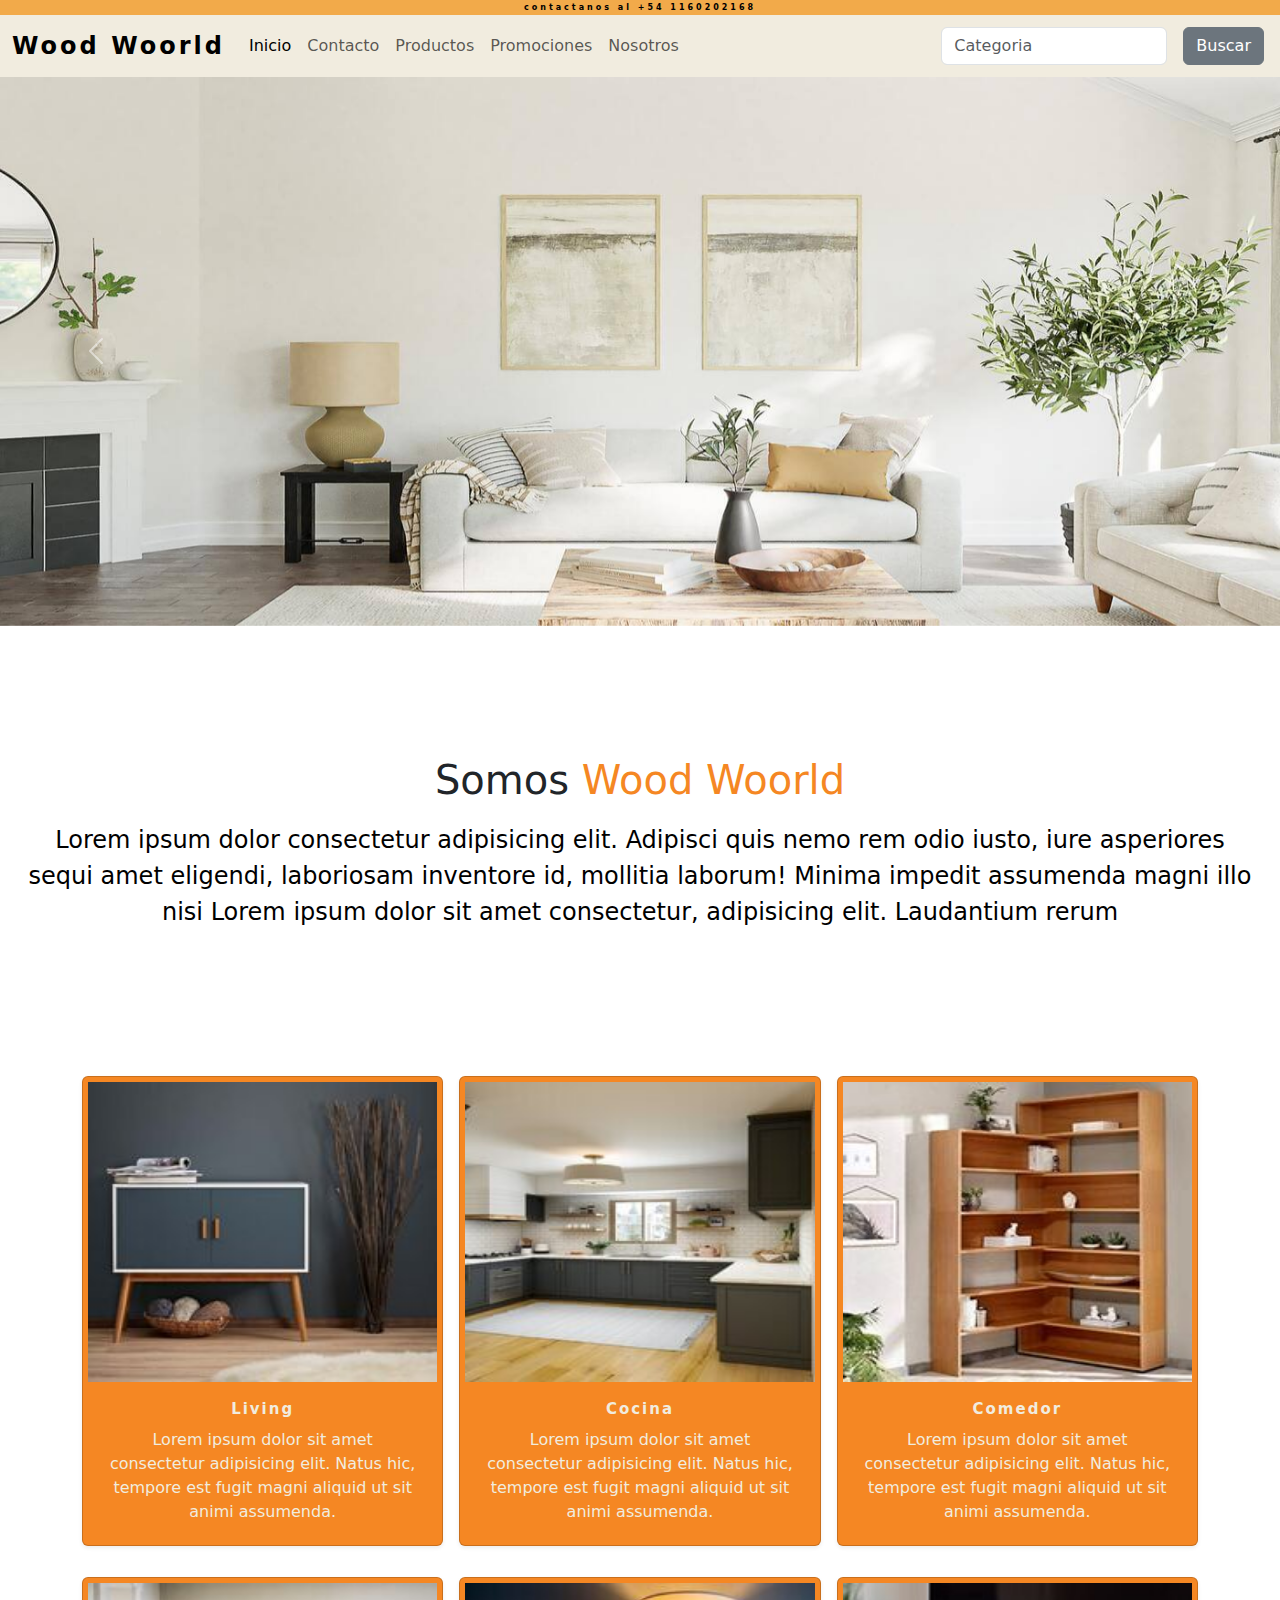
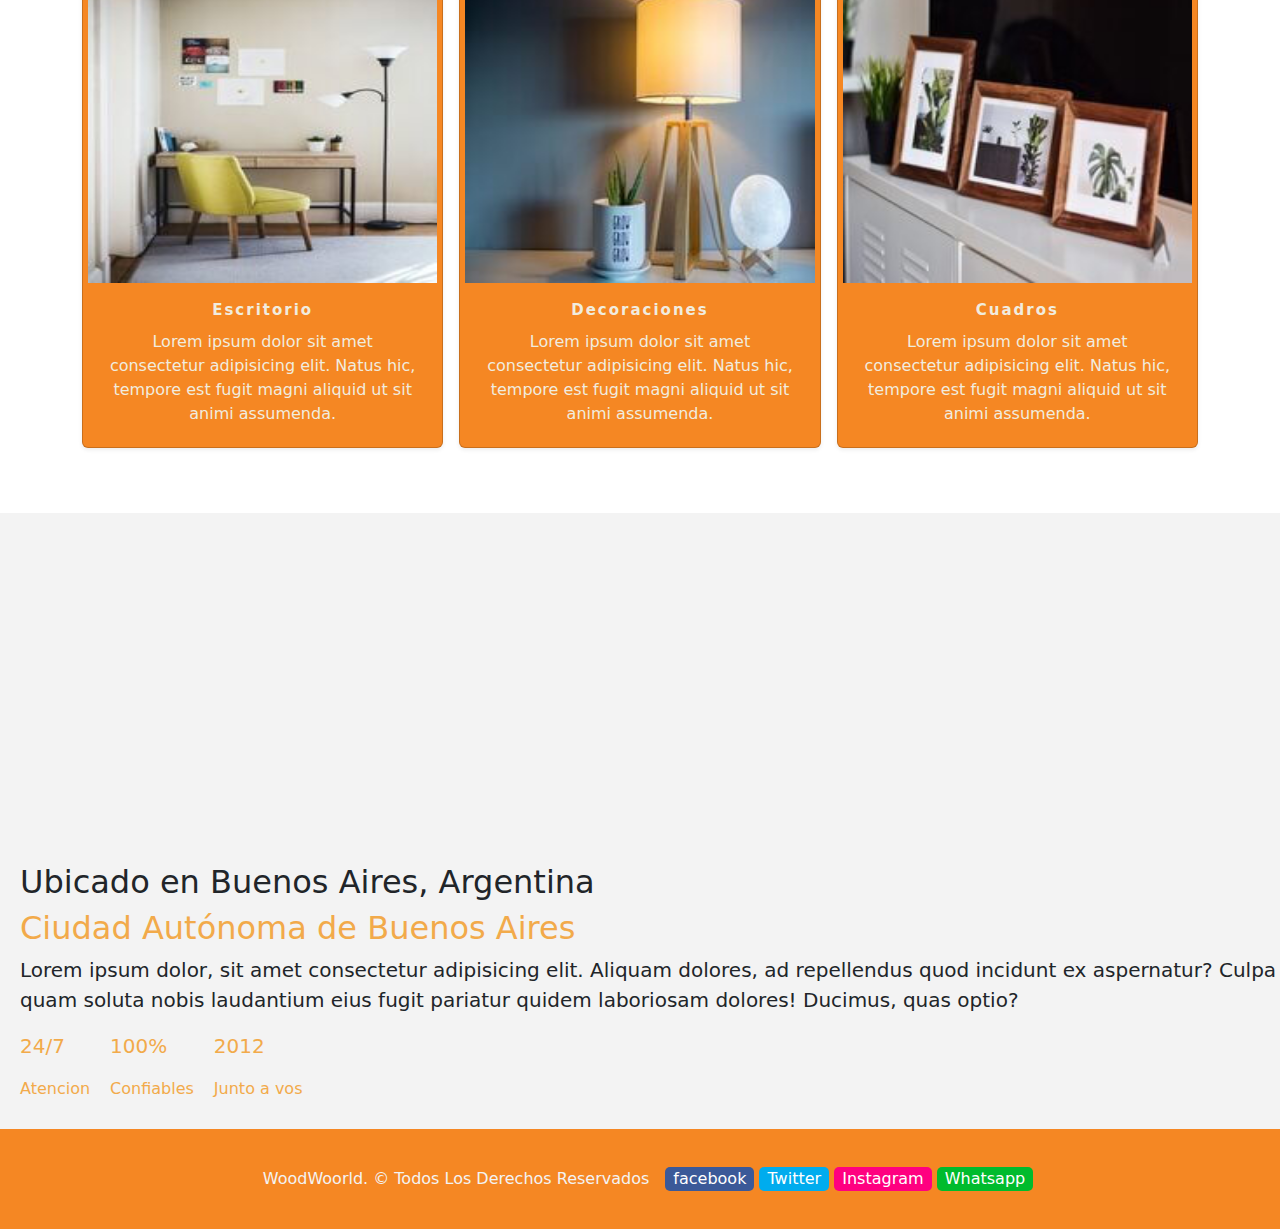
<file: paginas/index.html>
<html lang="en">
  <head>
    <meta charset="UTF-8" />
    <meta http-equiv="X-UA-Compatible" content="IE=edge" />
    <meta name="viewport" content="width=device-width, initial-scale=1.0" />
    <meta name="keywords" content="Muebles, Living, Comedor, Cocina, Dormitorio, Diseño, Madera, envios, sillones, sillas, comodidad"/>
    <meta name="description" content="Elaboramos productos de alta calidad, garantizando los mejores tiempos de fabricación. La mejor atención de nuestros expertos en Muebles directos de Fábrica.">
    <title>Wood Woorld</title>
    <link rel="stylesheet" href="../scss/estilos.css" />
    <link
      rel="stylesheet"
      href="	https://cdn.jsdelivr.net/npm/bootstrap@5.2.0-beta1/dist/css/bootstrap.min.css"
    />
    <link
      href="https://cdn.jsdelivr.net/npm/bootstrap@5.0.0-beta2/dist/css/bootstrap.min.css"
      rel="stylesheet"
      integrity="sha384-BmbxuPwQa2lc/FVzBcNJ7UAyJxM6wuqIj61tLrc4wSX0szH/Ev+nYRRuWlolflfl"
      crossorigin="anonymous"
    />
    <link
      rel="stylesheet"
      href="https://cdn.jsdelivr.net/npm/bootstrap-icons@1.4.0/font/bootstrap-icons.css"
    />
  </head>
  <body>
    <header class="container-fluid">
      <p>contactanos al +54 1160202168</p>
    </header>
    <nav class="navbar navbar-expand-lg">
      <div class="container-fluid">
        <a class="navbar-brand" href="index.html"
          ><span class="fs-4 fw-bold">Wood Woorld</span>
        </a>
        <button
          class="navbar-toggler"
          type="button"
          data-bs-toggle="collapse"
          data-bs-target="#navbarSupportedContent"
          aria-controls="navbarSupportedContent"
          aria-expanded="false"
          aria-label="Toggle navigation"
        >
          <span class="navbar-toggler-icon"></span>
        </button>
        <div class="collapse navbar-collapse" id="navbarSupportedContent">
          <ul class="navbar-nav me-auto mb-2 mb-lg-0">
            <li class="nav-item">
              <a class="nav-link active" aria-current="page" href="index.html"
                >Inicio</a
              >
            </li>
            <li class="nav-item">
              <a class="nav-link" href="contacto.html">Contacto</a>
            </li>
            <li class="nav-item">
              <a class="nav-link" href="productos.html">Productos</a>
            </li>
            <li class="nav-item">
              <a class="nav-link" href="promociones.html">Promociones</a>
            </li>
            <li class="nav-item">
              <a class="nav-link" href="sobreNosotros.html">Nosotros</a>
            </li>
          </ul>
          <form class="d-flex m-1" role="search">
            <input
              class="form-control me-3"
              type="search"
              placeholder="Categoria"
              aria-label="Search"
            />
            <button class="btn btn-secondary" type="submit">Buscar</button>
          </form>
        </div>
      </div>
    </nav>
    <div
      id="carouselExampleControls"
      class="carousel slide"
      data-bs-ride="carousel"
    >
      <div class="carousel-inner">
        <div class="carousel-item active" data-bs-interval="3000">
          <img
            src="../imagenes/wood (1).jpg"
            class="d-block w-100"
            alt="slider"
          />
        </div>
        <div class="carousel-item" data-bs-interval="3000" >
          <img
            src="../imagenes/wood (2).jpg"
            class="d-block w-100"
            alt="slider"
          />
        </div>
        <div class="carousel-item" data-bs-interval="3000">
          <img
            src="../imagenes/wood (3).jpg"
            class="d-block w-100"
            alt="slider"
          />
        </div>
        <div class="carousel-item" data-bs-interval="3000">
          <img
            src="../imagenes/wood (4).jpg"
            class="d-block w-100"
            alt="slider"
          />
        </div>
        <div class="carousel-item" data-bs-interval="3000">
          <img
            src="../imagenes/wood (5).jpg"
            class="d-block w-100"
            alt="slider"
          />
        </div>
      </div>
      <button
        class="carousel-control-prev"
        type="button"
        data-bs-target="#carouselExampleControls"
        data-bs-slide="prev"
      >
        <span class="carousel-control-prev-icon" aria-hidden="true"></span>
        <span class="visually-hidden">Anterior</span>
      </button>
      <button
        class="carousel-control-next"
        type="button"
        data-bs-target="#carouselExampleControls"
        data-bs-slide="next"
      >
        <span class="carousel-control-next-icon" aria-hidden="true"></span>
        <span class="visually-hidden">Posterior</span>
      </button>
    </div>
    <section class="container-fluid caracteristicas">
      <div class="row col-lg-12 contenedorPrincipal">
        <h1 class="tituloCaracteristicas">
          Somos <span class="textoCaracteristicas">Wood Woorld</span>
        </h1>
        <p class="p-10 fs-4 parrafoCaracteristicas">
          Lorem ipsum dolor consectetur adipisicing elit. Adipisci quis nemo rem
          odio iusto, iure asperiores sequi amet eligendi, laboriosam inventore
          id, mollitia laborum! Minima impedit assumenda magni illo nisi Lorem
          ipsum dolor sit amet consectetur, adipisicing elit. Laudantium rerum
        </p>
      </div>
    </section>

    <section class="container categoriaEstilos">
      <div
        class="row row-cols-xs-12 row-cols-sm-12 row-cols-md-2 row-cols-lg-3 g-3" >
        <div class="col w-20">
          <div class="card shadow-sm">
            <img src="../imagenes/producto2.jpg" alt="WoodWoorld"  height="300px" />
            <div class="card-body">
              <p class="card-title"><a href="#">Living</a></p>
              <p class="card-text">
                Lorem ipsum dolor sit amet consectetur adipisicing elit. Natus
                hic, tempore est fugit magni aliquid ut sit animi assumenda.
              </p>
            </div>
          </div>
        </div>
        <div class="col w-20">
          <div class="card shadow-sm">
            <img src="../imagenes/estiloSiete.jpg" alt="WoodWoorld"  height="300px" />
            <div class="card-body">
              <p class="card-title"><a href="#">Cocina</a></p>
              <p class="card-text">
                Lorem ipsum dolor sit amet consectetur adipisicing elit. Natus
                hic, tempore est fugit magni aliquid ut sit animi assumenda.
              </p>
            </div>
          </div>
        </div>
        <div class="col w-20">
          <div class="card shadow-sm">
            <img src="../imagenes/producto13.jpg" alt="WoodWoorld"  height="300px" />
            <div class="card-body">
              <p class="card-title"><a href="#">Comedor</a></p>
              <p class="card-text">
                Lorem ipsum dolor sit amet consectetur adipisicing elit. Natus
                hic, tempore est fugit magni aliquid ut sit animi assumenda.
              </p>
            </div>
          </div>
        </div>
        <div class="col">
          <div class="card shadow-sm">
            <img src="../imagenes/rsz_kari-shea-tovmshavtoo-unsplash.jpg" alt="WoodWoorld"  height="300px" />
            <div class="card-body">
              <p class="card-title"><a href="#">Escritorio</a></p>
              <p class="card-text">
                Lorem ipsum dolor sit amet consectetur adipisicing elit. Natus
                hic, tempore est fugit magni aliquid ut sit animi assumenda.
              </p>
            </div>
          </div>
        </div>
        <div class="col">
          <div class="card shadow-sm">
            <img src="../imagenes/estiloDos.jpg" alt="WoodWoorld"  height="300px" />
            <div class="card-body">
              <p class="card-title"><a href="#">Decoraciones</a></p>
              <p class="card-text">
                Lorem ipsum dolor sit amet consectetur adipisicing elit. Natus
                hic, tempore est fugit magni aliquid ut sit animi assumenda.
              </p>
            </div>
          </div>
        </div>
        <div class="col">
          <div class="card shadow-sm">
            <img src="../imagenes/estiloCuatro.jpg" alt="WoodWoorld"  height="300px" />
            <div class="card-body">
              <p class="card-title"><a href="#">Cuadros</a></p>
              <p class="card-text">
                Lorem ipsum dolor sit amet consectetur adipisicing elit. Natus
                hic, tempore est fugit magni aliquid ut sit animi assumenda.
              </p>
            </div>
          </div>
        </div>
      </div>
    </section>
    <div id="local">
      <iframe
        src="https://www.google.com/maps/embed?pb=!1m18!1m12!1m3!1d26334.827453249196!2d-58.745513173095695!3d-34.40507113410145!2m3!1f0!2f0!3f0!3m2!1i1024!2i768!4f13.1!3m3!1m2!1s0x95bc9f80b89548ed%3A0xca7553d1c13ae369!2sMaschwitz%20Mall!5e0!3m2!1ses-419!2sar!4v1656488467042!5m2!1ses-419!2sar"
        width="100%"
        height="300"
        style="border: 0"
        allowfullscreen=""
        loading="lazy"
        referrerpolicy="no-referrer-when-downgrade"
      ></iframe>
      <div class="wrapper">
        <h2>Ubicado en Buenos Aires, Argentina</h2>
        <h2 id="typewrite">Ciudad Autónoma de Buenos Aires</h2>
        <p class="fs-5 text-body">
          Lorem ipsum dolor, sit amet consectetur adipisicing elit. Aliquam
          dolores, ad repellendus quod incidunt ex aspernatur? Culpa quam soluta
          nobis laudantium eius fugit pariatur quidem laboriosam dolores!
          Ducimus, quas optio?
        </p>
        <section class="d-flex" id="numeroLocal">
          <div>
            <p class="fs-5">24/7</p>
            <p>Atencion</p>
          </div>
          <div>
            <p class="fs-5">100%</p>
            <p>Confiables</p>
          </div>
          <div>
            <p class="fs-5">2012</p>
            <p>Junto a vos</p>
          </div>
        </section>
      </div>
    </div>
    <footer
      class="w-100 d-flex align-items-center justify-content-center flex-wrap"
    >
      <p class="fs-6 px-3 pt-3">
        WoodWoorld. &copy; Todos Los Derechos Reservados
      </p>
      <div id="iconos">
        <button class="btn-facebook"><a  href="#">facebook</a></button>
        <button class="btn-twitter" ><a href="#">Twitter</a></button>
        <button class="btn-instagram"><a  href="#">Instagram</a></button>
        <button class="btn-whatsapp"><a  href="#">Whatsapp</a></button>
      </div>
    </footer>
    <script
      src="https://cdn.jsdelivr.net/npm/@popperjs/core@2.11.5/dist/umd/popper.min.js"
      integrity="sha384-Xe+8cL9oJa6tN/veChSP7q+mnSPaj5Bcu9mPX5F5xIGE0DVittaqT5lorf0EI7Vk"
      crossorigin="anonymous"
    ></script>
    <script
      src="https://cdn.jsdelivr.net/npm/bootstrap@5.2.0-beta1/dist/js/bootstrap.min.js"
      integrity="sha384-kjU+l4N0Yf4ZOJErLsIcvOU2qSb74wXpOhqTvwVx3OElZRweTnQ6d31fXEoRD1Jy"
      crossorigin="anonymous"
    ></script>
  </body>
</html>
</file>
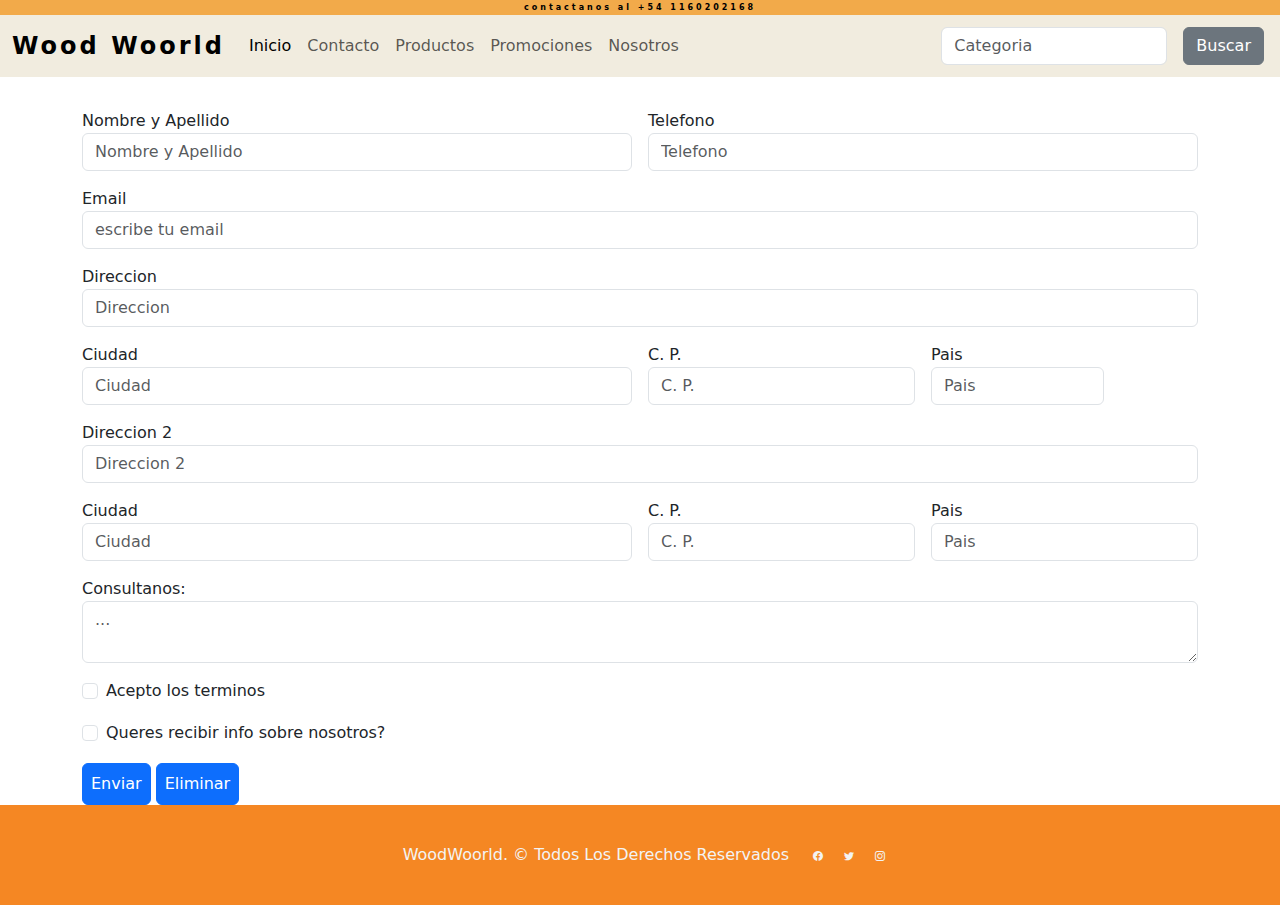
<file: paginas/contacto.html>
<html lang="en">
  <head>
    <meta charset="UTF-8" />
    <meta http-equiv="X-UA-Compatible" content="IE=edge" />
    <meta name="viewport" content="width=device-width, initial-scale=1.0" />
    <meta name="description" content="contactate con nosotros las 24hs todos los dias">
    <link
    rel="stylesheet"
    href="	https://cdn.jsdelivr.net/npm/bootstrap@5.2.0-beta1/dist/css/bootstrap.min.css"
  />
  <link
    href="https://cdn.jsdelivr.net/npm/bootstrap@5.0.0-beta2/dist/css/bootstrap.min.css"
    rel="stylesheet"
    integrity="sha384-BmbxuPwQa2lc/FVzBcNJ7UAyJxM6wuqIj61tLrc4wSX0szH/Ev+nYRRuWlolflfl"
    crossorigin="anonymous"
  />
  <link
    rel="stylesheet"
    href="https://cdn.jsdelivr.net/npm/bootstrap-icons@1.4.0/font/bootstrap-icons.css"
  />
    <link rel="stylesheet" href="../scss/estilos.css" />
    <title>Contacto | Wood Woorld</title>
  </head>
  <body>
    <header class="container-fluid">
      <p>contactanos al +54 1160202168</p>
    </header>
    <nav class="navbar navbar-expand-lg">
      <div class="container-fluid">
        <a class="navbar-brand" href="index.html"
          ><span class="fs-4 fw-bold">Wood Woorld</span>
        </a>
        <button
          class="navbar-toggler"
          type="button"
          data-bs-toggle="collapse"
          data-bs-target="#navbarSupportedContent"
          aria-controls="navbarSupportedContent"
          aria-expanded="false"
          aria-label="Toggle navigation"
        >
          <span class="navbar-toggler-icon"></span>
        </button>
        <div class="collapse navbar-collapse" id="navbarSupportedContent">
          <ul class="navbar-nav me-auto mb-2 mb-lg-0">
            <li class="nav-item">
              <a class="nav-link active" aria-current="page" href="index.html"
                >Inicio</a
              >
            </li>
            <li class="nav-item">
              <a class="nav-link" href="contacto.html">Contacto</a>
            </li>
            <li class="nav-item">
              <a class="nav-link" href="productos.html">Productos</a>
            </li>
            <li class="nav-item">
              <a class="nav-link" href="promociones.html">Promociones</a>
            </li>
            <li class="nav-item">
              <a class="nav-link" href="sobreNosotros.html">Nosotros</a>
            </li>
          </ul>
          <form class="d-flex m-1" role="search">
            <input
              class="form-control me-3"
              type="search"
              placeholder="Categoria"
              aria-label="Search"
            />
            <button class="btn btn-secondary" type="submit">Buscar</button>
          </form>
        </div>
      </div>
    </nav>
    <div class="container">
      <form class="row g-3 mt-3">
        <div class="col-6">
          <label for="Nombre y apellido" class="formLabel"
            >Nombre y Apellido</label
          >
          <input
            type="text"
            class="form-control"
            placeholder="Nombre y Apellido"
          />
        </div>
        <div class="col-6">
          <label for="numero" class="formLabel">Telefono</label>
          <input type="number" class="form-control" placeholder="Telefono" />
        </div>
        <div class="col-12">
          <label for="emailInput" class="formLabel">Email</label>
          <input
            type="email"
            class="form-Control"
            id="emailInput"
            placeholder="escribe tu email"
          />
        </div>
        <div class="col-12">
          <label for="inputAddress" class="formLabel">Direccion</label>
          <input
            type="text"
            class="form-control"
            id="inputAddress"
            placeholder="Direccion"
          />
        </div>
        <div class="col-6">
          <label for="inputAddress" class="formLabel">Ciudad</label>
          <input
            type="text"
            class="form-control"
            id="inputAddress"
            placeholder="Ciudad"
          />
        </div>
        <div class="col-3">
          <label for="inputAddress" class="formLabel">C. P.</label>
          <input
            type="text"
            class="form-control"
            id="inputAddress"
            placeholder="C. P."
          />
        </div>
        <div class="col-2">
          <label for="inputAddress" class="formLabel">Pais</label>
          <input
            type="text"
            class="form-control"
            id="inputAddress"
            placeholder="Pais"
          />
        </div>
        <div class="col-12">
          <label for="inputAddress" class="formLabel">Direccion 2</label>
          <input
            type="text"
            class="form-control"
            id="inputAddress"
            placeholder="Direccion 2"
          />
        </div>
        <div class="col-6">
          <label for="inputAddress" class="formLabel">Ciudad</label>
          <input
            type="text"
            class="form-control"
            id="inputAddress"
            placeholder="Ciudad"
          />
        </div>
        <div class="col-3">
          <label for="inputAddress" class="formLabel">C. P.</label>
          <input
            type="text"
            class="form-control"
            id="inputAddress"
            placeholder="C. P."
          />
        </div>
        <div class="col-3">
          <label for="inputAddress" class="formLabel">Pais</label>
          <input
            type="text"
            class="form-control"
            id="inputAddress"
            placeholder="Pais"
          />
        </div>
        <div class="col-12">
          <label for="Observaciones" class="formLabel">Consultanos:</label>
          <textarea class="form-control" placeholder="..."></textarea>
        </div>
        <div class="col-12">
          <div class="form-check">
            <input type="checkbox" id="checkterms" class="form-check-input" />
            <label for="checkterms" class="form-check-label"
              >Acepto los terminos</label
            >
          </div>
        </div>
        <div class="col-12">
          <div class="form-check">
            <input type="checkbox" id="checkterms" class="form-check-input" />
            <label for="checkterms" class="form-check-label"
              >Queres recibir info sobre nosotros?</label
            >
          </div>
        </div>
        <div class="col-12">
          <button type="submit" class="btn btn-primary p-2">Enviar</button>
          <button type="reset" class="btn btn-primary p-2">Eliminar</button>
        </div>
      </form>
    </div>

    <footer
    class="w-100 d-flex align-items-center justify-content-center flex-wrap"
  >
    <p class="fs-6 px-3 pt-3">
      WoodWoorld. &copy; Todos Los Derechos Reservados
    </p>
    <div id="iconos">
      <a href="#"><i class="bi bi-facebook"></i></a>
      <a href="#"><i class="bi bi-twitter"></i></a>
      <a href="#"><i class="bi bi-instagram"></i></a>
    </div>
  </footer>
    <script
      src="https://cdn.jsdelivr.net/npm/@popperjs/core@2.11.5/dist/umd/popper.min.js"
      integrity="sha384-Xe+8cL9oJa6tN/veChSP7q+mnSPaj5Bcu9mPX5F5xIGE0DVittaqT5lorf0EI7Vk"
      crossorigin="anonymous"
    ></script>
    <script
      src="https://cdn.jsdelivr.net/npm/bootstrap@5.2.0-beta1/dist/js/bootstrap.min.js"
      integrity="sha384-kjU+l4N0Yf4ZOJErLsIcvOU2qSb74wXpOhqTvwVx3OElZRweTnQ6d31fXEoRD1Jy"
      crossorigin="anonymous"
    ></script>
  </body>
</html>
</file>
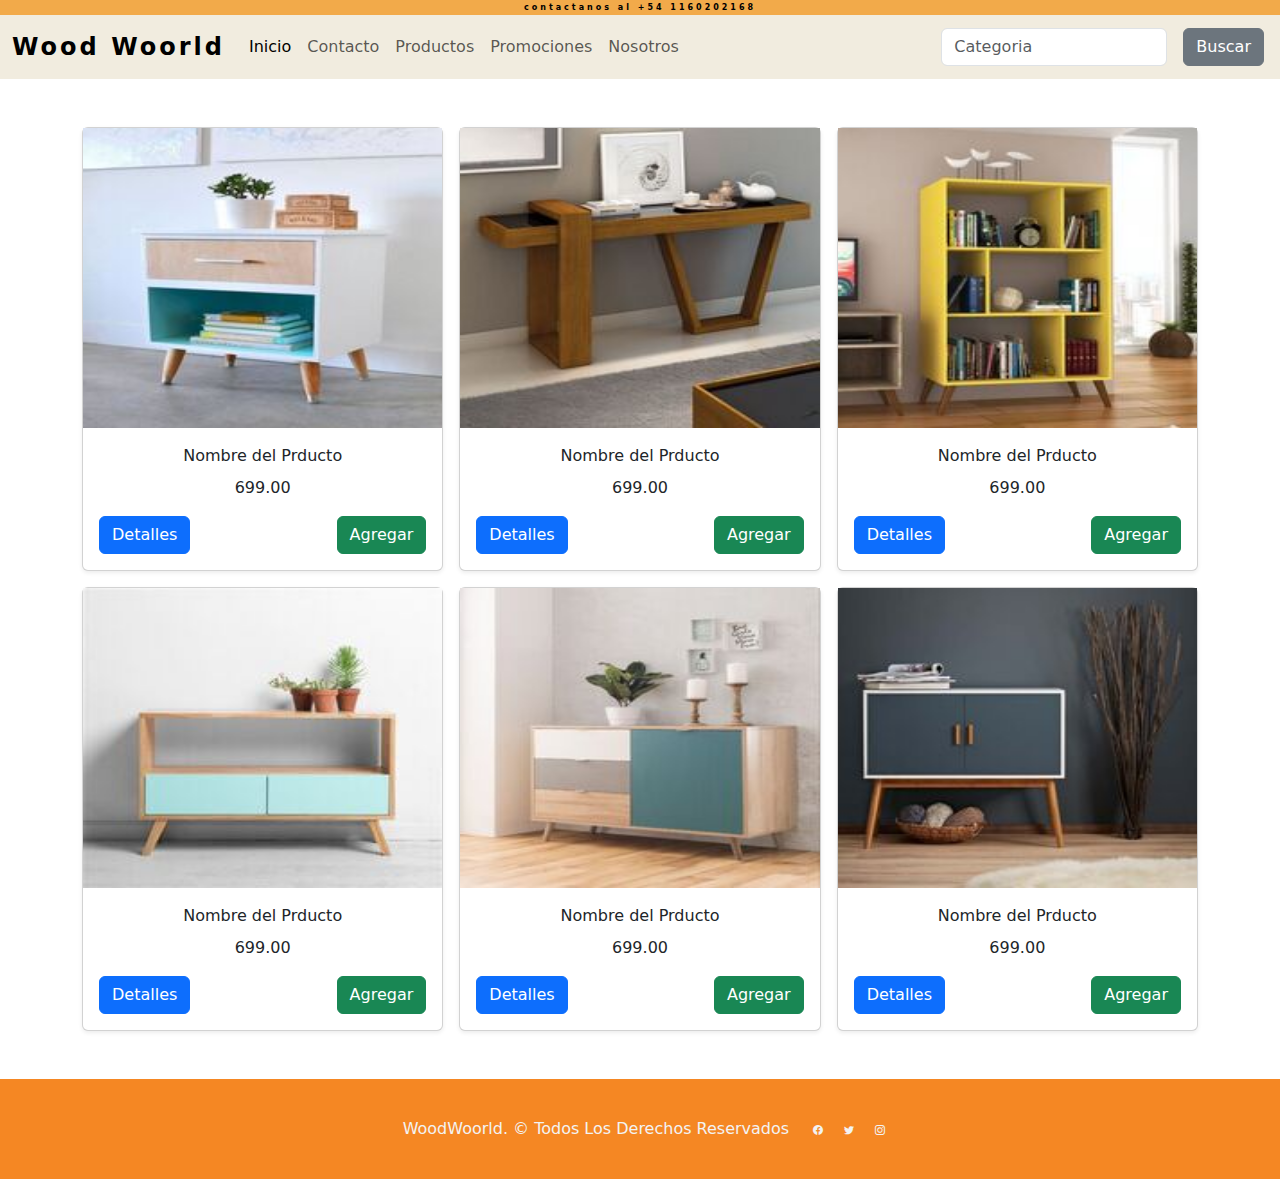
<file: paginas/productos.html>
<!DOCTYPE html>
<html>
  <head>
    <meta charset="utf-8" />
    <meta name="viewport" content="width=device-width, initial-scale=1" />
    <meta name="description" content="Todo lo que necesitas para amoblar tu casa.">
    <link
    rel="stylesheet"
    href="	https://cdn.jsdelivr.net/npm/bootstrap@5.2.0-beta1/dist/css/bootstrap.min.css"
  />
  <link
    href="https://cdn.jsdelivr.net/npm/bootstrap@5.0.0-beta2/dist/css/bootstrap.min.css"
    rel="stylesheet"
    integrity="sha384-BmbxuPwQa2lc/FVzBcNJ7UAyJxM6wuqIj61tLrc4wSX0szH/Ev+nYRRuWlolflfl"
    crossorigin="anonymous"
  />
  <link
    rel="stylesheet"
    href="https://cdn.jsdelivr.net/npm/bootstrap-icons@1.4.0/font/bootstrap-icons.css"
  />
    <link rel="stylesheet" href="../scss/estilos.css" />
    <title>Productos | Wood Woorld</title>
  </head>

  <body id="productosPag">
    <header class="container-fluid">
      <p>contactanos al +54 1160202168</p>
    </header>
    <nav class="navbar navbar-expand-lg">
      <div class="container-fluid">
        <a class="navbar-brand" href="index.html"
          ><span class="fs-4 fw-bold">Wood Woorld</span>
        </a>
        <button
          class="navbar-toggler"
          type="button"
          data-bs-toggle="collapse"
          data-bs-target="#navbarSupportedContent"
          aria-controls="navbarSupportedContent"
          aria-expanded="false"
          aria-label="Toggle navigation"
        >
          <span class="navbar-toggler-icon"></span>
        </button>
        <div class="collapse navbar-collapse" id="navbarSupportedContent">
          <ul class="navbar-nav me-auto mb-2 mb-lg-0">
            <li class="nav-item">
              <a class="nav-link active" aria-current="page" href="index.html"
                >Inicio</a
              >
            </li>
            <li class="nav-item">
              <a class="nav-link" href="contacto.html">Contacto</a>
            </li>
            <li class="nav-item">
              <a class="nav-link" href="productos.html">Productos</a>
            </li>
            <li class="nav-item">
              <a class="nav-link" href="promociones.html">Promociones</a>
            </li>
            <li class="nav-item">
              <a class="nav-link" href="sobreNosotros.html">Nosotros</a>
            </li>
          </ul>
          <form class="d-flex m-1" role="search">
            <input
              class="form-control me-3"
              type="search"
              placeholder="Categoria"
              aria-label="Search"
            />
            <button class="btn btn-secondary" type="submit">Buscar</button>
          </form>
        </div>
      </div>
    </nav>

    <main class="py-5 text-center container">
      <div class="row row-cols-1 row-cols-sm-2 row-cols-md-2 row-cols-lg-3 g-3">
        <div class="col">
          <div class="card shadow-sm">
            <img src="../imagenes/producto1.jpg" alt="WoodWoorld" height="300px"/>
            <div class="card-body">
              <p class="card-title">Nombre del Prducto</p>
              <p class="card-text">699.00</p>
              <div class="d-flex justify-content-between align-item-center">
                <div class="btn-group">
                  <a href="" class="btn btn-primary">Detalles</a>
                </div>
                <a href="" class="btn btn-success">Agregar</a>
              </div>
            </div>
          </div>
        </div>
        <div class="col">
          <div class="card shadow-sm">
            <img src="../imagenes/producto6.jpg" alt="WoodWoorld" height="300px"/>
            <div class="card-body">
              <p class="card-title">Nombre del Prducto</p>
              <p class="card-text">699.00</p>
              <div class="d-flex justify-content-between align-item-center">
                <div class="btn-group">
                  <a href="" class="btn btn-primary">Detalles</a>
                </div>
                <a href="" class="btn btn-success">Agregar</a>
              </div>
            </div>
          </div>
        </div>
        <div class="col">
          <div class="card shadow-sm">
            <img src="../imagenes/producto5.jpg" alt="WoodWoorld" height="300px"/>
            <div class="card-body">
              <p class="card-title">Nombre del Prducto</p>
              <p class="card-text">699.00</p>
              <div class="d-flex justify-content-between align-item-center">
                <div class="btn-group">
                  <a href="" class="btn btn-primary">Detalles</a>
                </div>
                <a href="" class="btn btn-success">Agregar</a>
              </div>
            </div>
          </div>
        </div>
        <div class="col">
          <div class="card shadow-sm">
            <img src="../imagenes/producto4.jpg" alt="WoodWoorld" height="300px"/>
            <div class="card-body">
              <p class="card-title">Nombre del Prducto</p>
              <p class="card-text">699.00</p>
              <div class="d-flex justify-content-between align-item-center">
                <div class="btn-group">
                  <a href="" class="btn btn-primary">Detalles</a>
                </div>
                <a href="" class="btn btn-success">Agregar</a>
              </div>
            </div>
          </div>
        </div>
        <div class="col">
          <div class="card shadow-sm">
            <img src="../imagenes/producto3.jpg" alt="WoodWoorld" height="300px"/>
            <div class="card-body">
              <p class="card-title">Nombre del Prducto</p>
              <p class="card-text">699.00</p>
              <div class="d-flex justify-content-between align-item-center">
                <div class="btn-group">
                  <a href="" class="btn btn-primary">Detalles</a>
                </div>
                <a href="" class="btn btn-success">Agregar</a>
              </div>
            </div>
          </div>
        </div>
        <div class="col">
          <div class="card shadow-sm">
            <img src="../imagenes/producto2.jpg" alt="WoodWoorld" height="300px"/>
            <div class="card-body">
              <p class="card-title">Nombre del Prducto</p>
              <p class="card-text">699.00</p>
              <div class="d-flex justify-content-between align-item-center">
                <div class="btn-group">
                  <a href="" class="btn btn-primary">Detalles</a>
                </div>
                <a href="" class="btn btn-success">Agregar</a>
              </div>
            </div>
          </div>
        </div>
      </div>
      
    </main>
    

    <footer
      class="w-100 d-flex align-items-center justify-content-center flex-wrap"
    >
      <p class="fs-6 px-3 pt-3">
        WoodWoorld. &copy; Todos Los Derechos Reservados
      </p>
      <div id="iconos">
        <a href="#"><i class="bi bi-facebook"></i></a>
        <a href="#"><i class="bi bi-twitter"></i></a>
        <a href="#"><i class="bi bi-instagram"></i></a>
      </div>
    </footer>
    <script
      src="https://cdn.jsdelivr.net/npm/@popperjs/core@2.11.5/dist/umd/popper.min.js"
      integrity="sha384-Xe+8cL9oJa6tN/veChSP7q+mnSPaj5Bcu9mPX5F5xIGE0DVittaqT5lorf0EI7Vk"
      crossorigin="anonymous"
    ></script>
    <script
      src="https://cdn.jsdelivr.net/npm/bootstrap@5.2.0-beta1/dist/js/bootstrap.min.js"
      integrity="sha384-kjU+l4N0Yf4ZOJErLsIcvOU2qSb74wXpOhqTvwVx3OElZRweTnQ6d31fXEoRD1Jy"
      crossorigin="anonymous"
    ></script>
  </body>
</html>
</file>
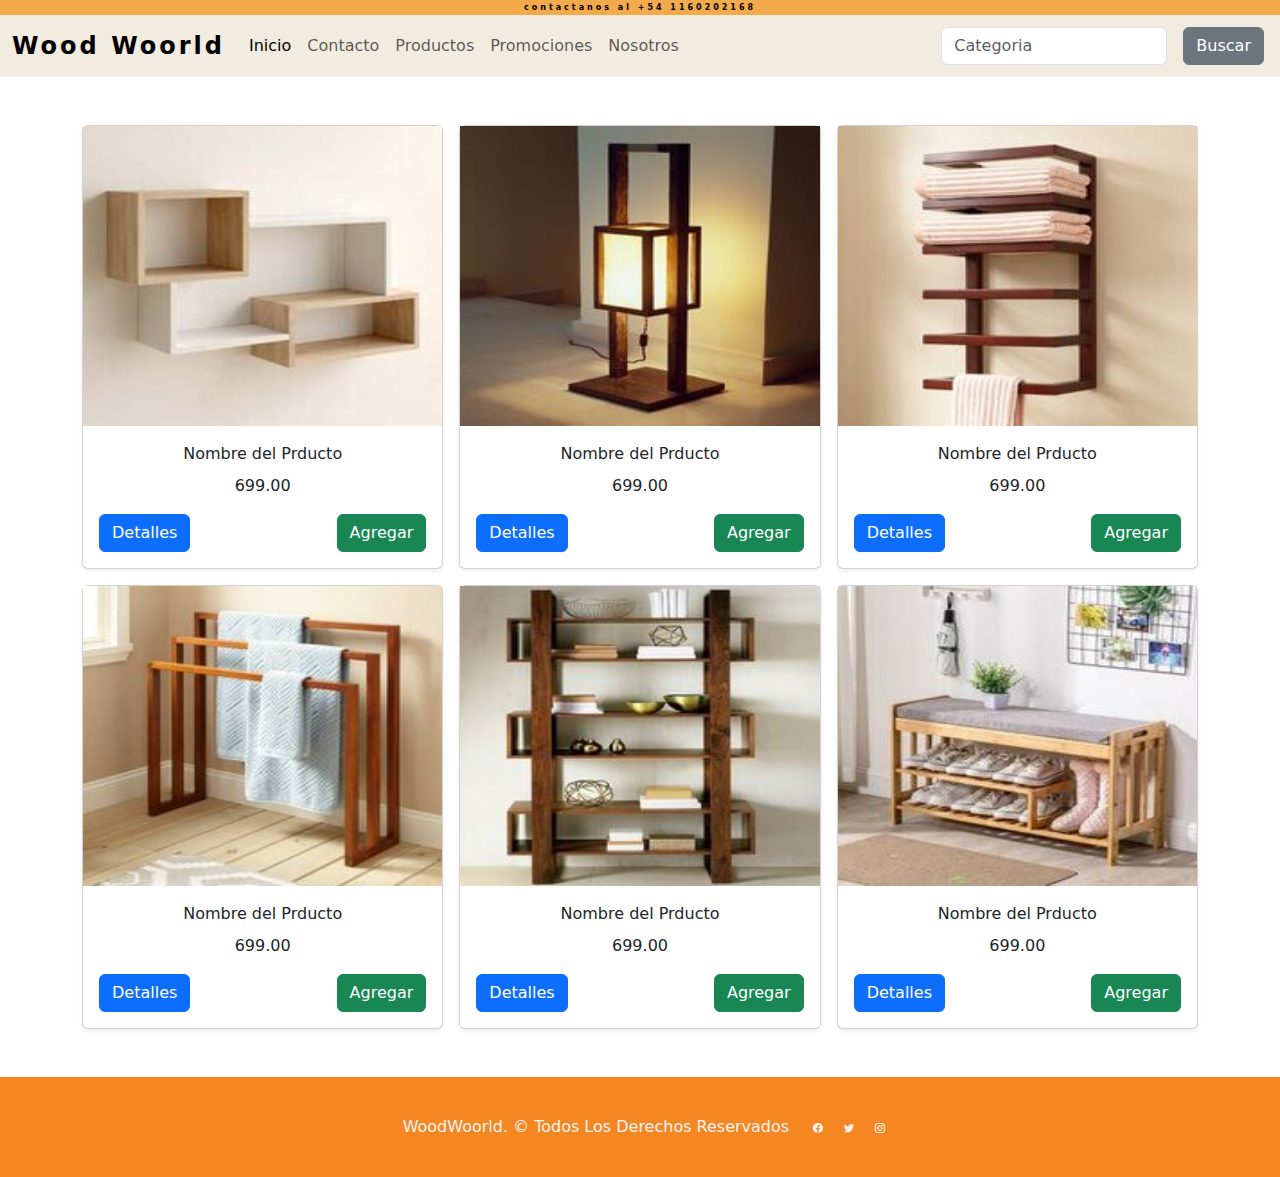
<file: paginas/promociones.html>
<html lang="en">
  <head>
    <meta charset="UTF-8" />
    <meta http-equiv="X-UA-Compatible" content="IE=edge" />
    <meta name="viewport" content="width=device-width, initial-scale=1.0" />
    <meta name="description" content="No te pierdas los descuestos de la semana">
    <link
    rel="stylesheet"
    href="	https://cdn.jsdelivr.net/npm/bootstrap@5.2.0-beta1/dist/css/bootstrap.min.css"
  />
  <link
    href="https://cdn.jsdelivr.net/npm/bootstrap@5.0.0-beta2/dist/css/bootstrap.min.css"
    rel="stylesheet"
    integrity="sha384-BmbxuPwQa2lc/FVzBcNJ7UAyJxM6wuqIj61tLrc4wSX0szH/Ev+nYRRuWlolflfl"
    crossorigin="anonymous"
  />
  <link
    rel="stylesheet"
    href="https://cdn.jsdelivr.net/npm/bootstrap-icons@1.4.0/font/bootstrap-icons.css"
  />
    <link rel="stylesheet" href="../scss/estilos.css">
    <title>Promociones | Wood Woorld</title>
  </head>

  <body>
    <header class="container-fluid">
      <p>contactanos al +54 1160202168</p>
    </header>
    <nav class="navbar navbar-expand-lg">
      <div class="container-fluid">
        <a class="navbar-brand" href="index.html"
          ><span class="fs-4 fw-bold">Wood Woorld</span>
        </a>
        <button
          class="navbar-toggler"
          type="button"
          data-bs-toggle="collapse"
          data-bs-target="#navbarSupportedContent"
          aria-controls="navbarSupportedContent"
          aria-expanded="false"
          aria-label="Toggle navigation"
        >
          <span class="navbar-toggler-icon"></span>
        </button>
        <div class="collapse navbar-collapse" id="navbarSupportedContent">
          <ul class="navbar-nav me-auto mb-2 mb-lg-0">
            <li class="nav-item">
              <a class="nav-link active" aria-current="page" href="index.html"
                >Inicio</a
              >
            </li>
            <li class="nav-item">
              <a class="nav-link" href="contacto.html">Contacto</a>
            </li>
            <li class="nav-item">
              <a class="nav-link" href="productos.html">Productos</a>
            </li>
            <li class="nav-item">
              <a class="nav-link" href="promociones.html">Promociones</a>
            </li>
            <li class="nav-item">
              <a class="nav-link" href="sobreNosotros.html">Nosotros</a>
            </li>
          </ul>
          <form class="d-flex m-1" role="search">
            <input
              class="form-control me-3"
              type="search"
              placeholder="Categoria"
              aria-label="Search"
            />
            <button class="btn btn-secondary" type="submit">Buscar</button>
          </form>
        </div>
      </div>
    </nav>
    <section class="py-5 text-center container">
      <div class="row row-cols-1 row-cols-sm-2 row-cols-md-2 row-cols-lg-3 g-3">
        <div class="col">
          <div class="card shadow-sm">
            <img src="../imagenes/producto7.jpg" alt="WoodWoorld" height="300px"/>
            <div class="card-body">
              <p class="card-title">Nombre del Prducto</p>
              <p class="card-text">699.00</p>
              <div class="d-flex justify-content-between align-item-center">
                <div class="btn-group">
                  <a href="" class="btn btn-primary">Detalles</a>
                </div>
                <a href="" class="btn btn-success">Agregar</a>
              </div>
            </div>
          </div>
        </div>
        <div class="col">
          <div class="card shadow-sm">
            <img src="../imagenes/producto8.jpg" alt="WoodWoorld" height="300px"/>
            <div class="card-body">
              <p class="card-title">Nombre del Prducto</p>
              <p class="card-text">699.00</p>
              <div class="d-flex justify-content-between align-item-center">
                <div class="btn-group">
                  <a href="" class="btn btn-primary">Detalles</a>
                </div>
                <a href="" class="btn btn-success">Agregar</a>
              </div>
            </div>
          </div>
        </div>
        <div class="col">
          <div class="card shadow-sm">
            <img src="../imagenes/producto9.jpg" alt="WoodWoorld" height="300px"/>
            <div class="card-body">
              <p class="card-title">Nombre del Prducto</p>
              <p class="card-text">699.00</p>
              <div class="d-flex justify-content-between align-item-center">
                <div class="btn-group">
                  <a href="" class="btn btn-primary">Detalles</a>
                </div>
                <a href="" class="btn btn-success">Agregar</a>
              </div>
            </div>
          </div>
        </div>
        <div class="col">
          <div class="card shadow-sm">
            <img src="../imagenes/producto10.jpg" alt="WoodWoorld" height="300px"/>
            <div class="card-body">
              <p class="card-title">Nombre del Prducto</p>
              <p class="card-text">699.00</p>
              <div class="d-flex justify-content-between align-item-center">
                <div class="btn-group">
                  <a href="" class="btn btn-primary">Detalles</a>
                </div>
                <a href="" class="btn btn-success">Agregar</a>
              </div>
            </div>
          </div>
        </div>
        <div class="col">
          <div class="card shadow-sm">
            <img src="../imagenes/producto11.jpg" alt="WoodWoorld" height="300px"/>
            <div class="card-body">
              <p class="card-title">Nombre del Prducto</p>
              <p class="card-text">699.00</p>
              <div class="d-flex justify-content-between align-item-center">
                <div class="btn-group">
                  <a href="" class="btn btn-primary">Detalles</a>
                </div>
                <a href="" class="btn btn-success">Agregar</a>
              </div>
            </div>
          </div>
        </div>
        <div class="col">
          <div class="card shadow-sm">
            <img src="../imagenes/producto12.jpg" alt="WoodWoorld" height="300px"/>
            <div class="card-body">
              <p class="card-title">Nombre del Prducto</p>
              <p class="card-text">699.00</p>
              <div class="d-flex justify-content-between align-item-center">
                <div class="btn-group">
                  <a href="" class="btn btn-primary">Detalles</a>
                </div>
                <a href="" class="btn btn-success">Agregar</a>
              </div>
            </div>
          </div>
        </div>
      </div>
      
    </section>
    <footer
      class="w-100 d-flex align-items-center justify-content-center flex-wrap"
    >
      <p class="fs-6 px-3 pt-3">
        WoodWoorld. &copy; Todos Los Derechos Reservados
      </p>
      <div id="iconos">
        <a href="#"><i class="bi bi-facebook"></i></a>
        <a href="#"><i class="bi bi-twitter"></i></a>
        <a href="#"><i class="bi bi-instagram"></i></a>
      </div>
    </footer>
    <script src="https://cdn.jsdelivr.net/npm/@popperjs/core@2.11.5/dist/umd/popper.min.js" integrity="sha384-Xe+8cL9oJa6tN/veChSP7q+mnSPaj5Bcu9mPX5F5xIGE0DVittaqT5lorf0EI7Vk" crossorigin="anonymous"></script>
    <script src="https://cdn.jsdelivr.net/npm/bootstrap@5.2.0-beta1/dist/js/bootstrap.min.js" integrity="sha384-kjU+l4N0Yf4ZOJErLsIcvOU2qSb74wXpOhqTvwVx3OElZRweTnQ6d31fXEoRD1Jy" crossorigin="anonymous"></script>
  </body>
</html>
</file>
<file: scss/estilos.css>
* {
  margin: 0;
  padding: 0;
  box-sizing: border-box;
}

header {
  background-color: #f2aa4a;
  padding: 0;
  margin: 0;
  height: 15px;
}
header p {
  color: #000000;
  display: flex;
  justify-content: center;
  text-align: center;
  font-size: 8px;
  padding: 2px;
  letter-spacing: 3px;
  font-weight: bold;
}

.navbar {
  background-color: #f1ecdf;
}
.navbar .container-fluid .navbar-brand {
  letter-spacing: 3px;
  color: #000000;
  font-size: 25px;
}
.navbar .container-fluid .navbar-toggler:hover {
  background-color: #f2aa4a;
  color: #f2aa4a;
}
.navbar .container-fluid .navbar-toggler #navbarSupportedContent .navbar-nav .nav-item .nav-link {
  font-size: 10px;
  font-weight: bold;
  color: #000000;
}

.caracteristicas {
  display: flex;
  justify-content: center;
  align-items: center;
  text-align: center;
  height: 400px;
  display: flex;
  flex-direction: column;
}
.caracteristicas .contenedorPrincipal {
  text-align: center;
  margin-top: 40px;
}
.caracteristicas .contenedorPrincipal .tituloCaracteristicas {
  padding: 10px;
}
.caracteristicas .contenedorPrincipal .tituloCaracteristicas .textoCaracteristicas {
  color: #f58723;
}
.caracteristicas .contenedorPrincipal .parrafoCaracteristicas {
  color: #000000;
}

.categoriaEstilos {
  padding-block: 50px;
}
.categoriaEstilos .card {
  background-color: #f58723;
  color: #f1ecdf;
  margin-bottom: 15px;
  text-align: center;
  padding: 5px;
}
.categoriaEstilos .card .card-title a {
  text-decoration: none;
  color: #f1ecdf;
  letter-spacing: 2px;
  font-weight: bold;
  font-size: 15px;
}

#local {
  background-color: #f3f3f3;
  display: flex;
  flex-direction: column;
  justify-content: center;
}
#local .wrapper {
  margin-left: 20px;
  padding-top: 50px;
  margin-bottom: 50px;
}
#local .wrapper #typewrite {
  color: #f2aa4a;
}
#local .wrapper #numeroLocal div {
  color: #f2aa4a;
  padding: 0 20px 0 0;
  height: 48px;
}
#local .wrapper #numeroLocal div #numeroLocal div:not(:last-child) {
  border-right: 2px solid #3f3f3f;
}
#local .wrapper #numeroLocal div #numeroLocal div:not(:first-child) {
  padding-left: 20px;
}
#local .wrapper #numeroLocal div #numeroLocal p {
  margin: 0;
}

footer {
  background-color: #f58723;
  min-height: 100px;
}
footer p {
  color: #f3f3f3;
  text-align: center;
  padding-top: 3px;
}
footer #iconos i {
  font-size: 10px;
  padding: 0 8px;
  color: #f3f3f3;
}

.btn-twitter {
  background-color: #00acee;
  border: 1px #00acee;
  border-radius: 5px;
}
.btn-twitter a {
  color: #fff;
  text-decoration: none;
  padding: 8px;
}

.btn-facebook {
  background-color: #3b5998;
  border: 1px #3b5998;
  border-radius: 5px;
}
.btn-facebook a {
  color: #fff;
  text-decoration: none;
  padding: 8px;
}

.btn-instagram {
  background-color: #ff0080;
  border: 1px #ff0080;
  border-radius: 5px;
}
.btn-instagram a {
  color: #fff;
  text-decoration: none;
  padding: 8px;
}

.btn-whatsapp {
  background-color: #00BB2D;
  border: 1px #00BB2D;
  border-radius: 5px;
}
.btn-whatsapp a {
  color: #fff;
  text-decoration: none;
  padding: 8px;
}/*# sourceMappingURL=estilos.css.map */
</file>
